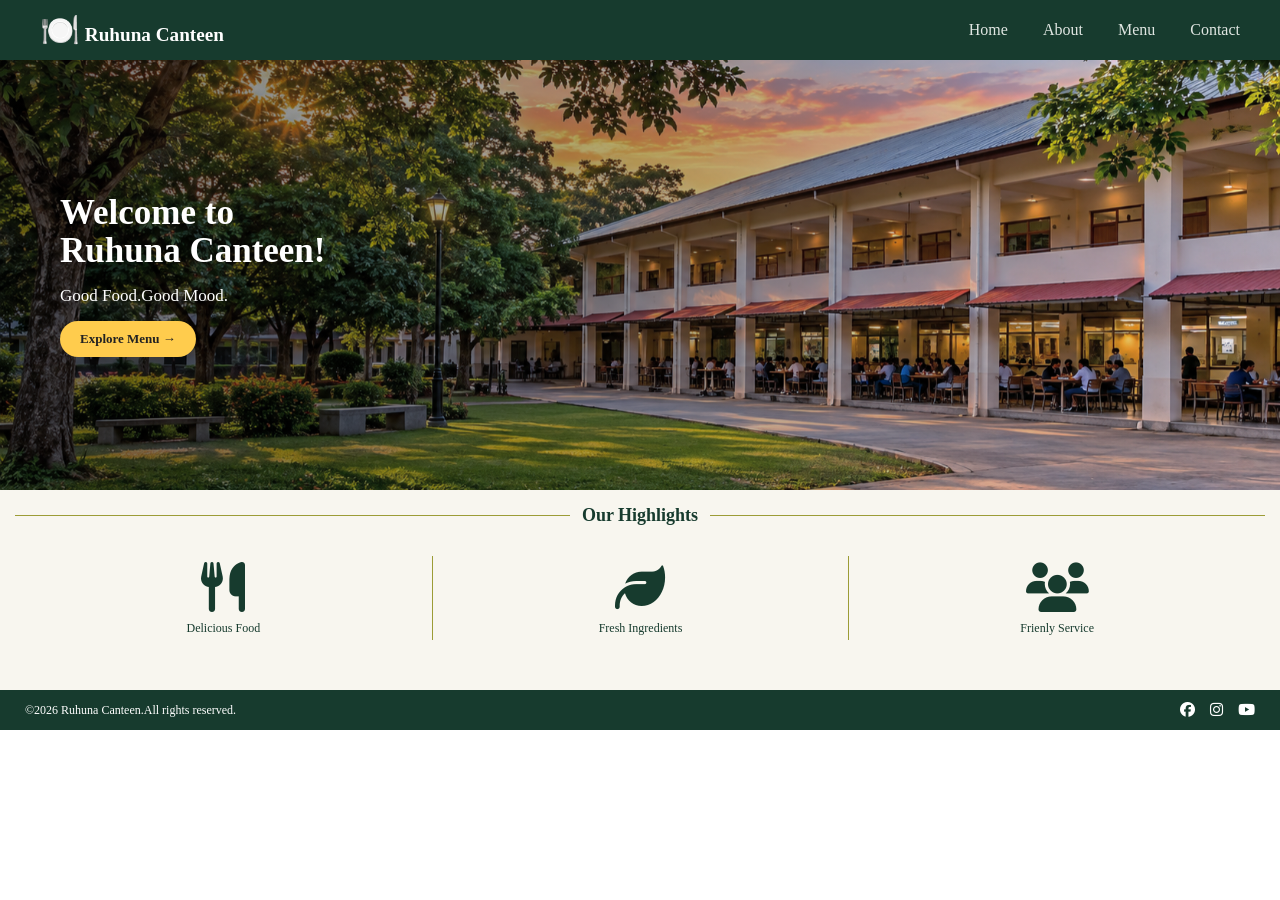
<file: index.html>
<!DOCTYPE html>
<html lang="en">
<head>
    <meta charset="UTF-8">
    <meta name="viewport" content="width=, initial-scale=1.0">
    <title>Ruhuna Canteen</title>
    <link rel="stylesheet" href="home.css">
    <link rel="stylesheet" href="https://cdnjs.cloudflare.com/ajax/libs/font-awesome/6.7.2/css/all.min.css">
</head>
<body>
    <section class="home_page">
        <header class="header">
            <p><span class="logo-icon">🍽️</span>     Ruhuna Canteen</p>
            <nav>
                <ul>
                    <li><a href="index.html">Home</a></li>
                    <li><a href="about.html" >About</a></li>
                    <li><a href="menu.html">Menu</a></li>
                    <li><a href="contact.html">Contact</a></li>
                </ul>
             </nav>
        </header>
        <main class="main">
            <div class="main_image">
                <h1>Welcome to<br> Ruhuna Canteen!</h1>
                <span>Good Food.Good Mood.</span>
                <a href="menu.html">Explore Menu →</a>
            </div>

            <section class="highlights">
                <div class="highlights-title">
                    <span></span>
                    <h2>Our Highlights</h2>
                    <span></span>
                </div>
                    <div class="service">
                        <div class="service-item">
                            <span class="service-icon"><i class="fa-solid fa-utensils"></i></span>
                           <span class="service-text">Delicious Food</span>
                        </div>

                        <div class="service-item">
                             <span class="service-icon"><i class="fa-solid fa-leaf"></i></span>
                             <span class="service-text">Fresh Ingredients</span>
                        </div>
                        <div class="service-item">
                             <span class="service-icon"><i class="fa-solid fa-users"></i></span>
                             <span class="service-text">Frienly Service</span>
                        </div>
                    </div>

            </section>
        </main>
        <footer class="footer">
            <p>©2026 Ruhuna Canteen.All rights reserved.</p>
            <div class="social-links">

        <a href="#facebook" aria-label="Facebook">
            <i class="fa-brands fa-facebook"></i>
        </a>

        <a href="instagram" aria-label="Instagram">
            <i class="fa-brands fa-instagram"></i>
        </a>

        <a href="youTube" aria-label="YouTube">
            <i class="fa-brands fa-youtube"></i>
        </a>

    </div>

        </footer>

    </section>
    
</body>
</html>
</file>
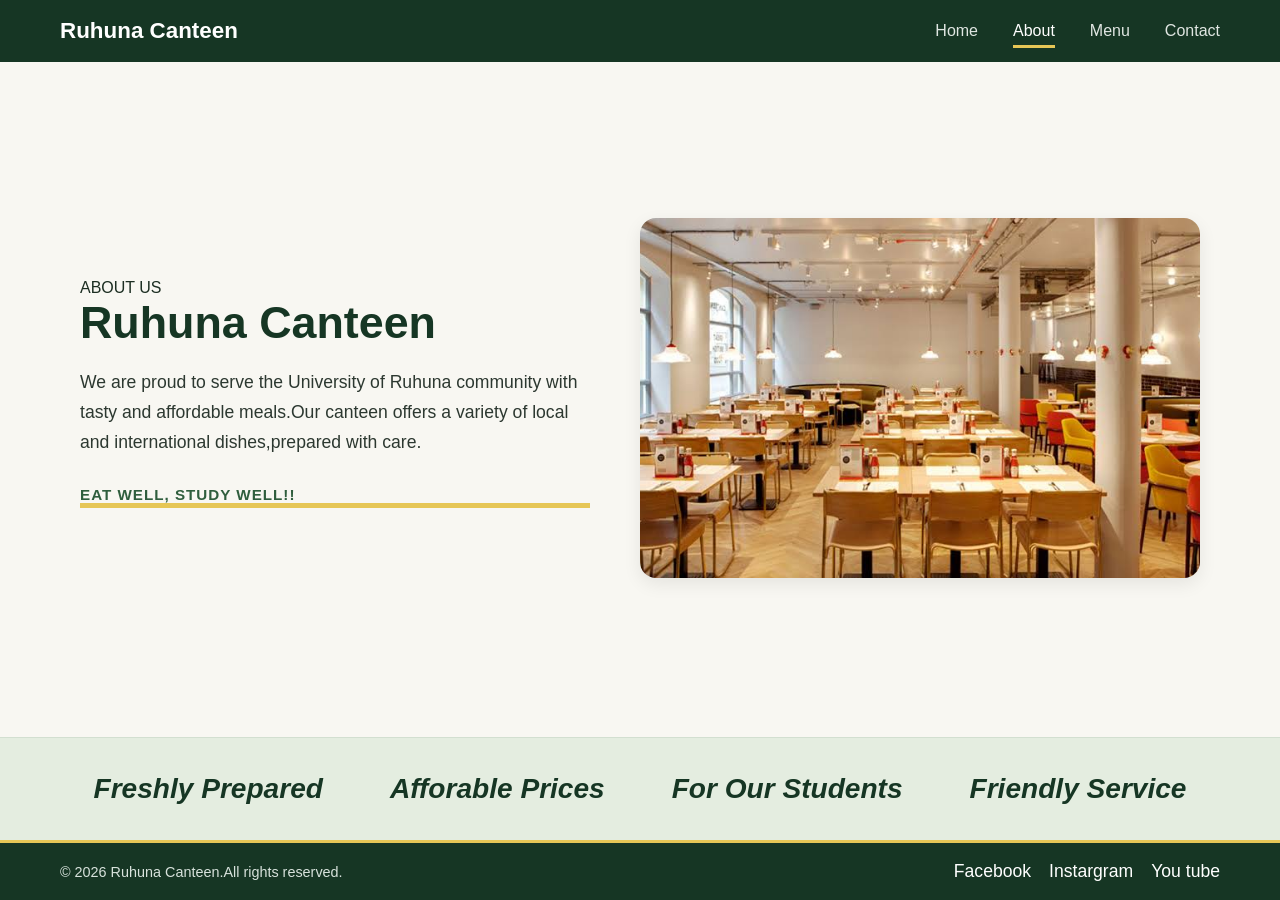
<file: about.html>
<!DOCTYPE html>
<html lang="en">
<head>
    <meta charset="UTF-8">
    <meta name="viewport" content="width=device-width, initial-scale=1.0">
    <title>Ruhuna Canteen-About us</title>
    <link rel="stylesheet" href="about.css">
</head>
<body>
        <header>
                <div class="top">
                <span>Ruhuna Canteen</span>
        </div>
        <nav>
            <ul>
                <li><a href="index.html">Home</a></li>
                <li><a href="about.html" class="active">About</a></li>
                <li><a href="menu.html">Menu</a></li>
                <li><a href="contact.html">Contact</a></li>
            </ul>
        </nav>
        </header>

        <main>
            <div class="about-text">
                <div class="about-tag">ABOUT US</div>
                <h1>Ruhuna Canteen</h1>
                <p>
                    We are proud to serve the University of Ruhuna community with tasty and affordable meals.Our canteen offers a variety of local and international dishes,prepared with care.
                </p>

                <div class="tagrow">Eat Well, Study Well!!</div>

            </div>
            
            <div class="about-image">
                 <img src="images.jpg" alt="Ruhuna Canteen Seating Area">
            </div>

        </main>

        <section class="features">
            <div class="feature-item1">
                <h3>Freshly Prepared</h3>
            </div>

            <div class="feature-item2">
                <h3>Afforable Prices</h3>
            </div>

            <div class="feature-item3">
                <h3>For Our Students</h3>
            </div>

            <div class="feature-item4">
                <h3>Friendly Service</h3>
            </div>

        </section>

        <footer>
            <div>&copy; 2026 Ruhuna Canteen.All rights reserved.</div>
            <div class="social-icons">

                <a href ="https://web.facebook.com/groups/106026112048">Facebook</a>
                <a href ="https://web.instergram.com">Instargram</a>
                <a href ="https://www.youtube.com/@ruhunamedia">You tube</a>

            </div>
        </footer>




</body>
</html>
</file>
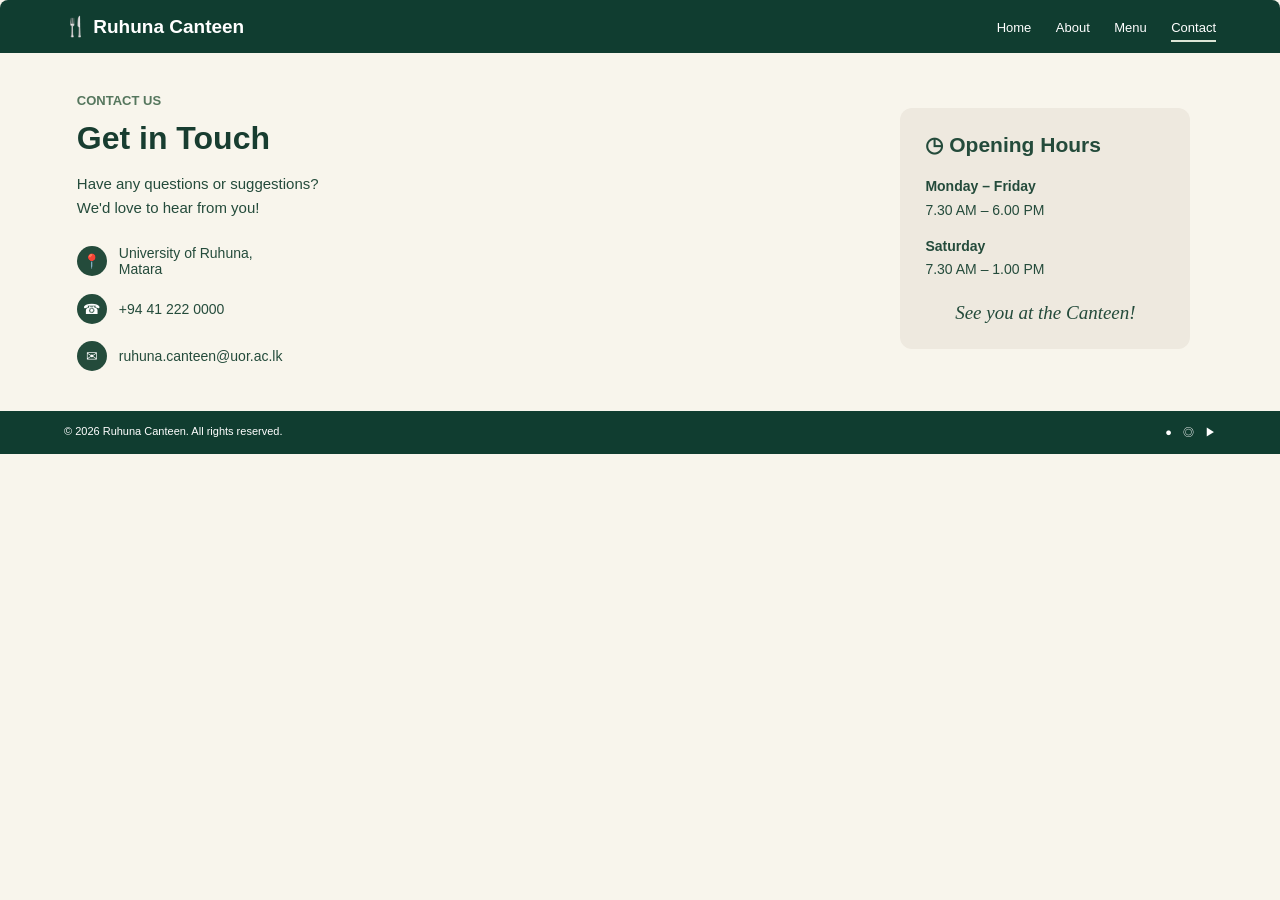
<file: contact.html>
<!DOCTYPE html>
<html lang="en">
<head>
<meta charset="UTF-8">
<meta name="viewport" content="width=device-width, initial-scale=1.0">
<title>Ruhuna Canteen - Contact</title>
<link rel="stylesheet" href="contact.css">
<link rel="stylesheet" href="https://cdnjs.cloudflare.com/ajax/libs/font-awesome/6.7.2/css/all.min.css">
</head>

<body>

<header>
    <div class="logo">🍴 Ruhuna Canteen</div>

    <nav>
        <a href="index.html">Home</a>
        <a href="about.html">About</a>
        <a href="menu.html">Menu</a>
        <a href="contact.html" class="active">Contact</a>
    </nav>
</header>

<main class="container">

    <div class="small-title">CONTACT US</div>

    <h1>Get in Touch</h1>

    <p class="description">
        Have any questions or suggestions?<br>
        We'd love to hear from you!
    </p>

    <div class="contact-info">

        <div class="contact-item">
            <span class="icon">📍</span>
            <span>University of Ruhuna,<br>Matara</span>
        </div>

        <div class="contact-item">
            <span class="icon">☎</span>
            <span>+94 41 222 0000</span>
        </div>

        <div class="contact-item">
            <span class="icon">✉</span>
            <span>ruhuna.canteen@uor.ac.lk</span>
        </div>

    </div>

    <div class="hours-card">
        <h2>◷ Opening Hours</h2>

        <p>
            <strong>Monday – Friday</strong><br>
            7.30 AM – 6.00 PM
        </p>

        <p>
            <strong>Saturday</strong><br>
            7.30 AM – 1.00 PM
        </p>

        <div class="thank-you">
            See you at the Canteen!
        </div>
    </div>

</main>

<footer>
    <span>© 2026 Ruhuna Canteen. All rights reserved.</span>
    <span>●　◎　▶</span>
</footer>

</body>
</html>
</file>
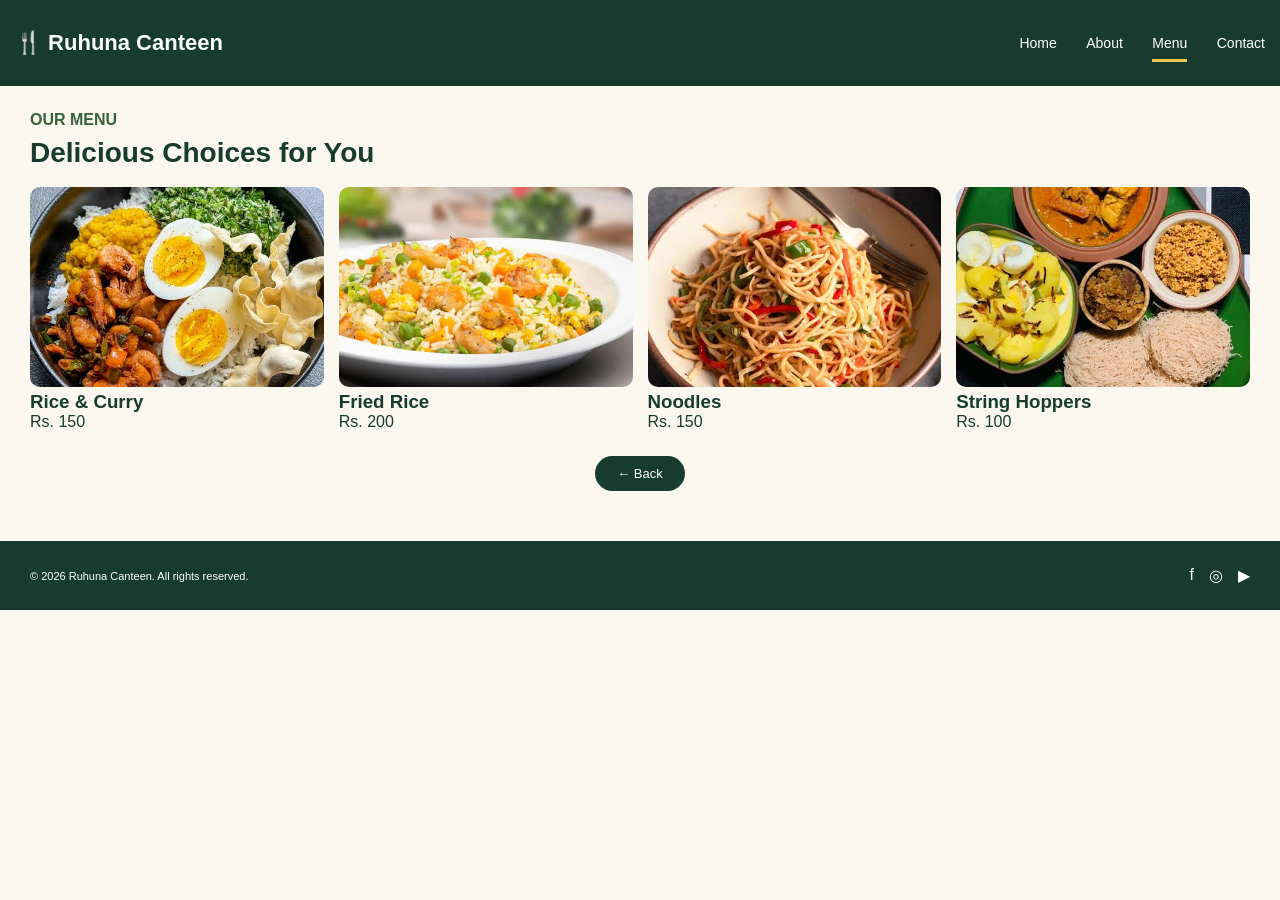
<file: menu.html>
<!DOCTYPE html>
<html lang="en">

<head>
    <meta charset="UTF-8">
    <meta name="viewport" content="width=device-width, initial-scale=1.0">

    <title>Ruhuna Canteen - Menu</title>
    <link rel="stylesheet" href="https://cdnjs.cloudflare.com/ajax/libs/font-awesome/6.7.2/css/all.min.css">
    <link rel="stylesheet" href="menu.css">
</head>

<body>

    <!---Navigation bar-->
    <header>
        <div class="logo">
            🍴 Ruhuna Canteen
        </div>

        <nav>
            <a href="index.html">Home</a>
            <a href="about.html">About</a>
            <a href="menu.html" class="active">Menu</a>
            <a href="contact.html">Contact</a>
        </nav>
    </header>

    <!--Section-->
    <section class="menu-section">

        <p class="small-heading">our menu</p>
        <h1>Delicious Choices for You</h1>
  

    <div class="food-container">

        <!--first food card-->
        <div class="food-card">
            <img src="rice.jpg" alt="rice and curry">
            <h3>Rice & Curry</h3>
            <p>Rs. 150</p>
        </div>

         <!--second food card-->
        <div class="food-card">
            <img src="fried rice.jpg" alt="fried rice">
            <h3>Fried Rice</h3>
            <p>Rs. 200</p>
        </div>

         <!--third food card-->
        <div class="food-card">
            <img src="noodles.jpg" alt="noodles">
            <h3>Noodles</h3>
            <p>Rs. 150</p>
        </div>

         <!--fourth food card-->
        <div class="food-card">
            <img src="string hoppers.jpg" alt="string hoppers">
            <h3>String Hoppers</h3>
            <p>Rs. 100</p>
        </div>

    </div>

    <div class="back">
        <a href="home.html"><button>← Back</button></a>
    </div>

  </section>

    <!--Footer area-->
    <footer>
        <p>© 2026 Ruhuna Canteen. All rights reserved.</p>
        <div class="social-links">
            <span>f</span>
            <span>◎</span>
            <span>▶</span>
        </div>
    </footer>

</body>

</html>
</file>
<file: home.css>
:root{
    --dark-green:#173B2e;
    --white:#ffff;
    --cream:#f8f6ef;
    --yellow: #ffcc4d;


}

*{
    margin:0; 
    padding:0;
    box-sizing:border-box;
}

body {
    width: 100%;
}


.header{ background-color:var(--dark-green);
    color:var(--white);
    display:flex;
    align-items:center ;
    justify-content:space-between;
    padding:15px 40px;
    max-height: 60px; 
}
.logo-icon{font-size: xx-large;align-items: center;}
.header p{font-size: larger;align-items: center;font-weight: bolder;}
nav ul {
      list-style: none;
      display: flex;
      gap: 35px;
}

nav a {
      text-decoration: none;
      color: #e0e6e2;
      font-size: 1rem;
      font-weight: 500;
      padding-bottom: 6px;
      transition: color 0.4s;
}

nav a:hover{
      color: #ffffff;
      border-bottom: 3px solid #e6c656;
} 


.main_image {
    display: flex;
    flex-direction: column;
    align-items: flex-start;
    justify-content: center;

    padding: 60px;
    min-height:430px;

    background-image:
        linear-gradient(to right, rgba(0, 0, 0, 0.55), transparent),
        url("IMG_20261108_112242_662.png");

    background-position: center;
    background-size: cover;
    color: var(--white);
}

/* Welcome Heading */
.main_image h1 {
    font-size: 35px;
    line-height: 1.1;
    margin-bottom: 15px;
}

/* Subtitle */
.main_image span {
    font-size: 17px;
    margin-bottom: 15px;
}

/* Explore Menu Button */
.main_image a{
    background-color: var(--yellow);
    color: #222;

    border: none;
    border-radius: 25px;
    text-decoration: none;

    padding: 10px 20px;

    font-size: 13px;
    font-weight: bold;

    cursor: pointer;
}


/* Highlights Section */
.highlights {
    height: 200px;
    background-color: var(--cream);
    padding: 15px 15px;
}

/* Highlights Title */
.highlights-title {
    display: flex;
    align-items: center;
    justify-content: center;
    gap: 12px;
}

.highlights-title h2 {
    color: var(--dark-green);
    font-size: 18px;
    white-space: nowrap;
}

.highlights-title span {
    height: 1px;
    background-color: #9c9c36;
    flex: 1;
}

/* Service Items */
.service {
    display: grid;
    grid-template-columns: repeat(3, 1fr);
    align-items: center;
    margin-top: 30px;
}

.service-item {
    display: flex;
    flex-direction: column;
    align-items: center;
    justify-content: center;

    gap: 3px;
    padding: 4px;
    text-align: center;
}

/* Vertical Separators */
.service-item:not(:first-child) {
    border-left: 1px solid #9c9c36;
}

/* Icons */
.service-icon {
    color: var(--dark-green);
    font-size: 50px;
}

/* Service Text */
.service-text {
    font-size: 12px;
    color: var(--dark-green);
}

/* Footer */
.footer {
    background-color: var(--dark-green);
    color: var(--white);

    display: flex;
    justify-content: space-between;
    align-items: center;

    height: 30px;
    padding: 0 25px;
    height:40px;
}


.footer p {
    font-size: 12px;
}

/* Social Media Icons */
.social-links {
    display: flex;
    align-items: center;
    gap: 15px;
}

.social-links a {
    color: var(--white);
    font-size: 15px;
    text-decoration: none;
}
</file>
<file: about.css>
* {
      margin: 0;
      padding: 0;
      box-sizing: border-box;
      font-family: 'Segoe UI', Tahoma, Geneva, Verdana, sans-serif;
}

body {
      background-color: #f8f7f2;
      color: #1c2e22;
      display: flex;
      flex-direction: column;
      min-height: 100vh;
      width: 100%;
}

    
header {
      width: 100%;
      background-color: #163624;
      color: #ffffff;
      padding: 18px 60px;
      display: flex;
      justify-content: space-between;
      align-items: center;
}

.top {
      display: flex;
      align-items: center;
      gap: 12px;
      font-size: 1.4rem;
      font-weight: 700;
}



nav ul {
      list-style: none;
      display: flex;
      gap: 35px;
}

nav a {
      text-decoration: none;
      color: #e0e6e2;
      font-size: 1rem;
      font-weight: 500;
      padding-bottom: 6px;
      transition: color 0.4s;
}

nav a:hover,
nav a.active {
      color: #ffffff;
      border-bottom: 3px solid #e6c656;
} 

main {
      flex: 1;
      max-width: 1200px;
      width: 100%;
      margin: 0 auto;
      padding: 60px 40px;
      display: flex;
      align-items: center;
      justify-content: space-between;
      gap: 50px;
}

.about-text {
      flex: 1;
}

.tagrow {
      color: #2f5e3d;
      font-weight: 700;
      font-size: 0.95rem;
      letter-spacing: 1px;
      text-transform: uppercase;
      margin-bottom: 12px;
      border-bottom: 5px solid #e6c656; 
}

.about-text h1 {
      font-size: 2.8rem;
      color: #163624;
      margin-bottom: 20px;
}

.about-text p {
      font-size: 1.1rem;
      line-height: 1.7;
      color: #2c3830;
      margin-bottom: 28px;
}

.features {
      font-size: 1.5rem;
      font-style: italic;
      font-weight: 600;
      color: #163624;
      border-bottom: 3px solid #e6c656;
      padding-bottom: 4px;
}

.about-image {
      flex: 1.1;
}

.about-image img {
      width: 100%;
      height: 360px;
      object-fit: cover;
      border-radius: 16px;
      box-shadow: 0 6px 18px rgba(0, 0, 0, 0.08);
}
 
.features {
      width: 100%;
      background-color: #e4ede0;
      padding: 35px 60px;
      display: flex;
      justify-content: space-around;
      align-items: center;
      border-top: 1px solid #d2dfd0;
}
 
    
footer {
      width: 100%;
      background-color: #163624;
      color: #d8e2dc;
      padding: 18px 60px;
      display: flex;
      justify-content: space-between;
      align-items: center;
      font-size: 0.9rem;
}

.social-icons {
      display: flex;
      gap: 18px;
}

.social-icons a {
      color: #ffffff;
      font-size: 1.1rem;
      text-decoration: none;
      transition: opacity 0.4s;
}
@media(max-width:768px) {
      main {
            flex-direction:column;
            padding: 40px 20px;
      }
}
</file>
<file: contact.css>
:root{
    --dark-green:rgb(7, 47, 7);
    --white:#ffff;
    --cream:#f8f6ef;
    --yellow: #ffcc4d;


}
* {
    margin: 0;
    padding: 0;
    box-sizing: border-box;
}

body {
    font-family: Arial, sans-serif;
    background: #F8F5EC;
    color: #244B3B;
}

/* Header */
header {
    background: #103D30;
    color: white;
    padding: 15px 5%;
    display: flex;
    justify-content: space-between;
    align-items: center;
    border-radius: 8px 8px 0 0;
}
.main_image{
    display:flex;
    align-items:center;
    padding:35px;
    background-image:url("IMG_20261108_112242_662.png");
    background-position:center; background-size: cover;
    height:400px;
    color:var(--white);}
.logo {
    font-size: 19px;
    font-weight: bold;
}

nav a {
    color: white;
    text-decoration: none;
    margin-left: 20px;
    font-size: 13px;
}

nav a.active {
    border-bottom: 2px solid #DCE5D6;
    padding-bottom: 5px;
}

/* Main section */
.container {
    min-height: 350px;
    padding: 40px 6%;
    background: #F8F5EC;
    position: relative;
}

.small-title {
    color: #55765D;
    font-size: 13px;
    font-weight: bold;
    margin-bottom: 12px;
}

h1 {
    color: #183D30;
    font-size: 32px;
    margin-bottom: 15px;
}

.description {
    font-size: 15px;
    line-height: 1.6;
    margin-bottom: 25px;
}

/* Contact details */
.contact-info {
    display: flex;
    flex-direction: column;
    gap: 17px;
}

.contact-item {
    display: flex;
    align-items: center;
    gap: 12px;
    font-size: 14px;
}

.icon {
    background: #244B3B;
    color: white;
    width: 30px;
    height: 30px;
    border-radius: 50%;
    display: flex;
    align-items: center;
    justify-content: center;
}

/* Opening hours card */
.hours-card {
    background: #EEE9DF;
    padding: 25px;
    border-radius: 12px;
    width: 290px;
    position: absolute;
    top: 55px;
    right: 7%;
}

.hours-card h2 {
    font-size: 21px;
    margin-bottom: 18px;
}

.hours-card p {
    font-size: 14px;
    line-height: 1.7;
    margin-bottom: 12px;
}

.thank-you {
    text-align: center;
    font-family: Georgia, serif;
    font-style: italic;
    font-size: 19px;
    margin-top: 20px;
}

/* Footer */
footer {
    background: #103D30;
    color: white;
    padding: 14px 5%;
    display: flex;
    justify-content: space-between;
    font-size: 11px;
}

/* Mobile responsive */
@media(max-width: 650px) {
    header {
        flex-direction: column;
        gap: 15px;
    }

    nav a {
        margin: 0 7px;
        font-size: 12px;
    }

    .container {
        padding: 30px 6%;
    }

    .hours-card {
        position: static;
        width: 100%;
        margin-top: 30px;
    }

    h1 {
        font-size: 27px;
    }

    footer {
        flex-direction: column;
        gap: 10px;
    }
    
}
</file>
<file: menu.css>
* {
    margin: 0;
    padding: 0;
    box-sizing: border-box;
}

body {
    font-family:Arial, sans-serif;
    color:#173B2E;
    background-color:#FAF7EF;
}

header {
    background-color:#173B2E;
    color:white;
    display:flex;
    justify-content:space-between;
    align-items:center;
    padding:30px 15px;
    
}

.logo {
    font-size:22px;
    font-weight:bold;
}

nav a {
    color:white;
    text-decoration:none;
    margin-left:25px;
    font-size:14px; 
}

nav a.active {
    border-bottom: 3px solid #F4C64E;

    padding-bottom: 8px;
}

.menu-section {
    padding: 25px 30px;
}

.small-heading {
    color: #37623E;
    font-size: 16px;
    font-weight: bold;
    margin-bottom: 8px;
    text-transform: uppercase;
}

.menu-section h1 {
    font-size: 28px;
    color: #173B2E;
    margin-bottom: 18px;

}

.food-container {
    display:flex;
    gap:15px;
    justify-content:space-between;
}

.food-card {
    flex-direction: column;
    flex: 1;
    min-width: 0;
}

.food-card img{
    width: 100%;
    height:200px;
    object-fit: cover;
    border-radius: 10px;
}

.back {
    text-align: center;
    padding: 25px 30px;
}

.back button {
    background-color: #173B2E;
    color: white;
    border: none;
    border-radius: 25px;
    padding: 10px 22px;
    font-size: 13px;
    cursor: pointer;
}

.back button:hover {
    background-color: #F4C64E;
    transition: 0.3s;
    color: #173B2E;
}

footer {
    background-color: #173B2E;
    color: white;
    font-size: 11px;
    padding: 25px 30px;
    display: flex;
    justify-content: space-between;
    align-items: center;
}

.social-links {
    display: flex;
    gap: 15px;
    font-size: 16px;
}
</file>
